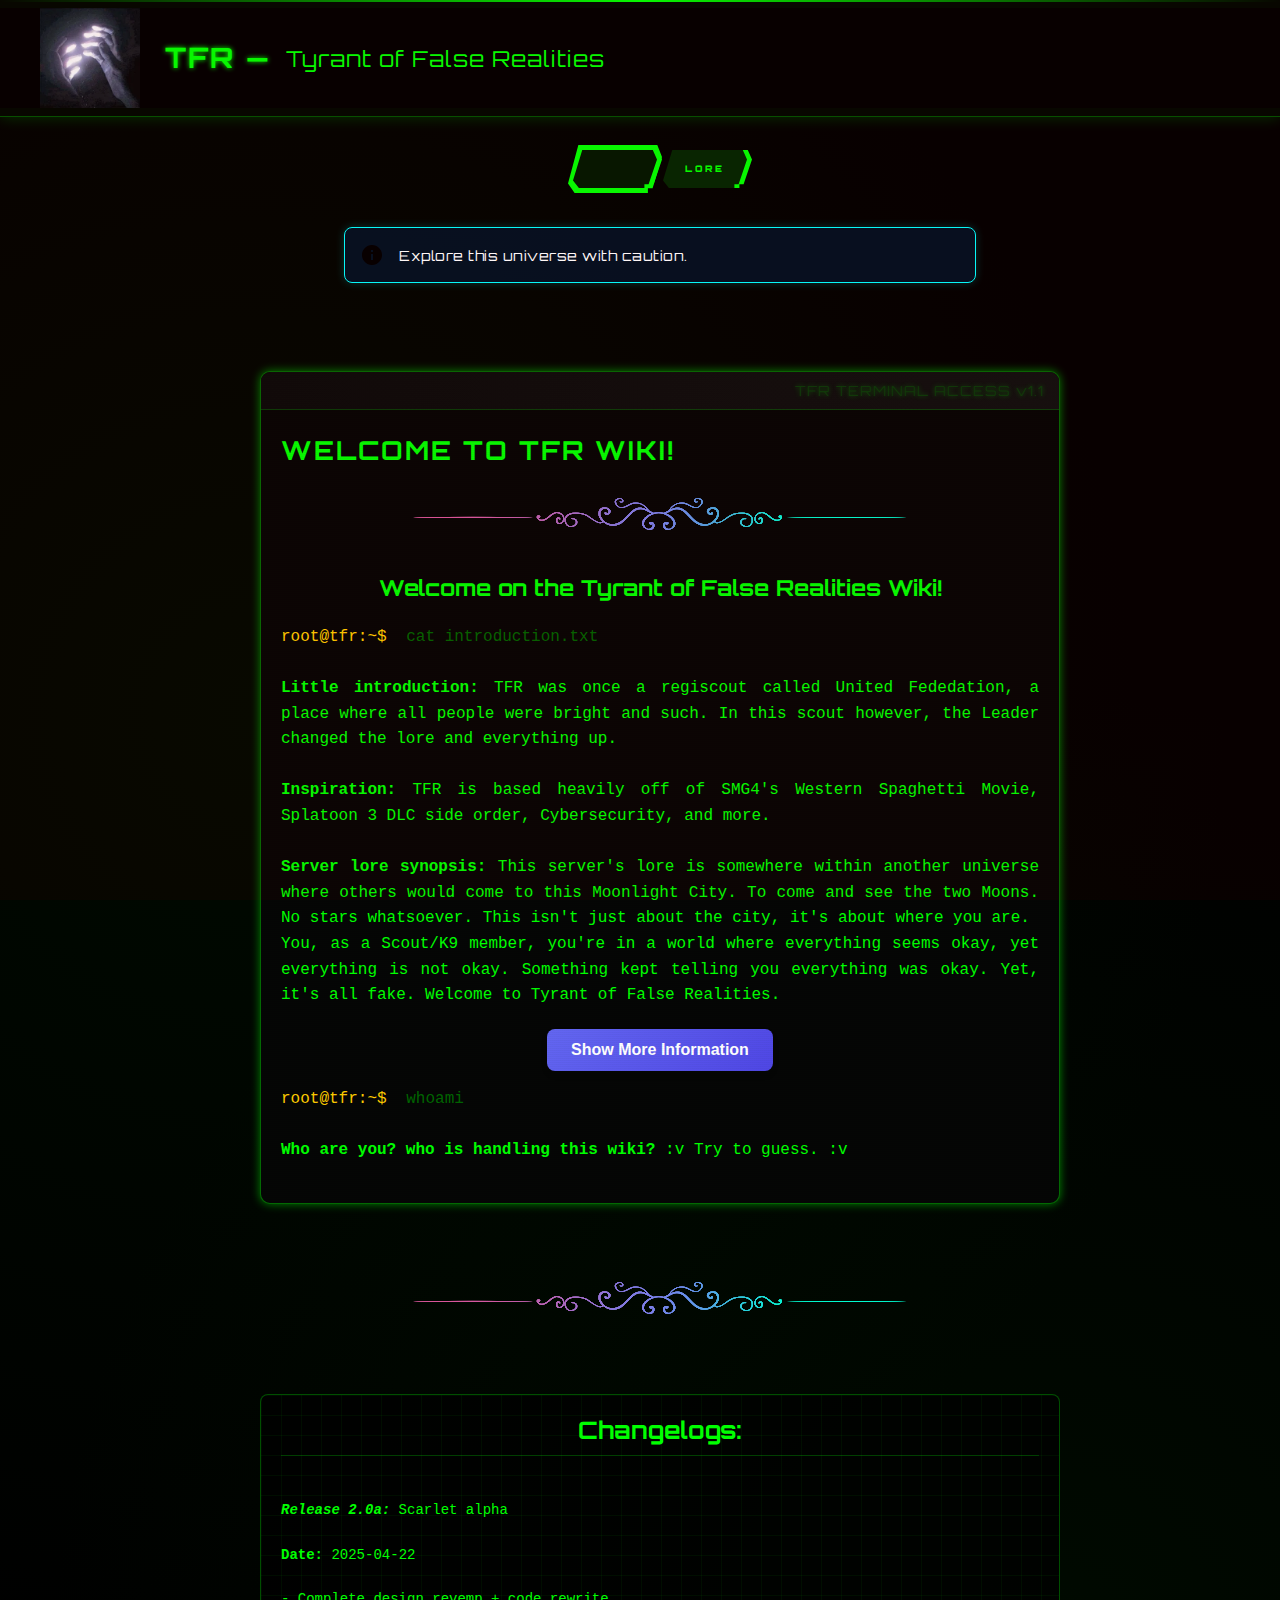
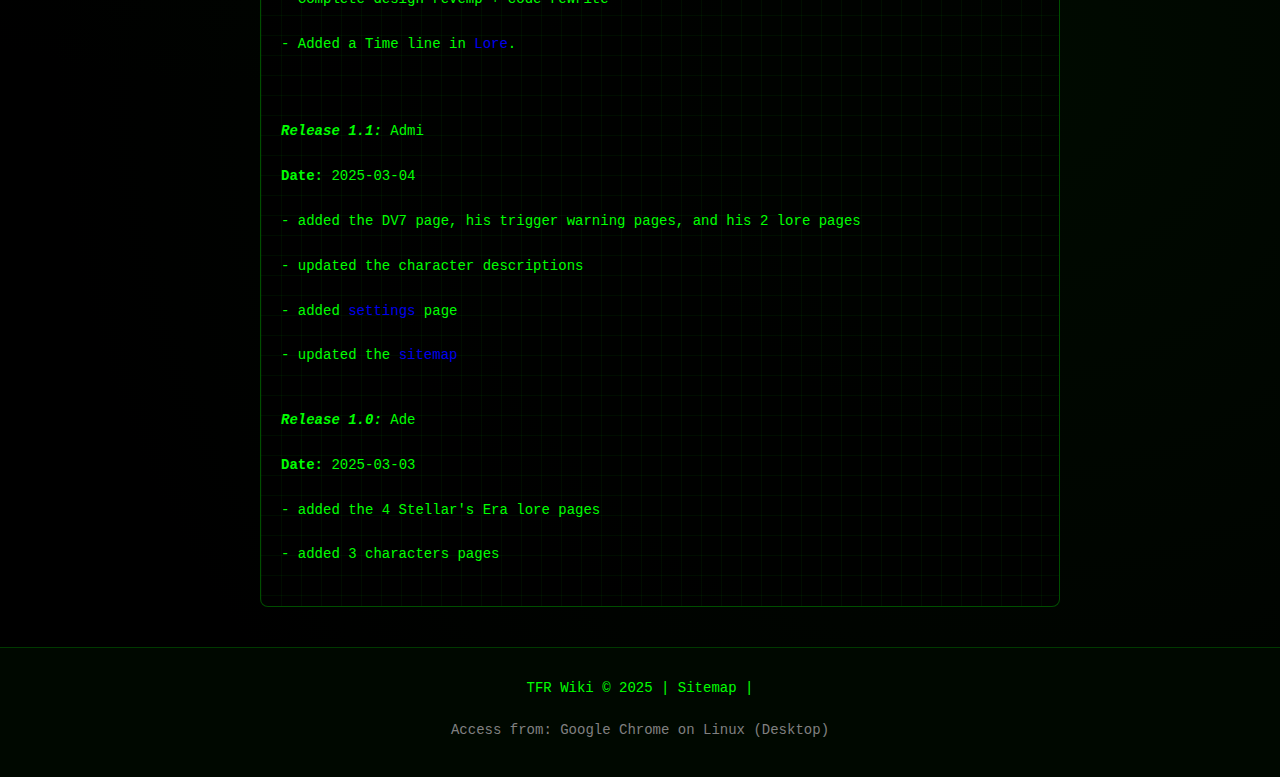
<file: index.html>
<!DOCTYPE html>
<html lang="en">

<head>
    <!--*mendatory stuff  -->
    <meta charset="utf-8">
    <meta name="viewport" content="width=device-width, initial-scale=1.0">

    <!--* Title and all metadata (for discord embed)  -->
    <title>Tyrant of False Realities</title>
    <meta content="Tyrant of False Realities" property="og:title">
    <meta content="Yet, it's all fake. Welcome to Tyrant of False Realities." property="og:description">
    <meta content="https://falserealities.fr/" property="og:url">
    <meta content="https://cdn.discordapp.com/icons/1061858661900767262/ad4277c83bfdc8445300e672d670732a.webp?size=1024"
        property="og:image">
    <meta content="#202020" data-react-helmet="true" name="theme-color">

    <!--* Other metadata -->
    <!-- <meta name="google-site-verification" content="oZAoJw13H06uVBJp94X3WXogOaMv6roIJH9rkN6woZc"> -->

    <!--* CSS links  -->
    <link rel="stylesheet" href="/assets/css/main/glitch.css">
    <link rel="stylesheet" href="/assets/css/wiki/wiki-style.css">
    <link rel="stylesheet" href="/assets/css/main/index.css">
    <link rel="stylesheet" href="/assets/css/main/text.css">

    <link rel="stylesheet" href="https://fonts.googleapis.com/css2?family=Orbitron:wght@400;500;700&display=swap">

    <!--* Favicon  -->
    <link rel="icon" type="image/png" href="/assets/img/icon/favicon/icon0.ico">

    <!--* JS script  -->
    <script src="/assets/js/script/reconizeAgent.js"></script>

</head>

<body>
    <!--* HEADER -->
    <header>
        <wiki-header>
            <div class="site-title">
                <img src="/assets/img/icon/5b7e1c27d6daab4a4d2fed169e3f6c27.webp" class="icon" alt="Home icon">
                <h1 class="title-glitch">TFR —</h1>
                <span id="rainbowText">Tyrant of False Realities</span>
            </div>
        </wiki-header>
    </header>

    <div class="page-grid">
        <!--* nav bar (but it is hided i need to fix it) -->
        <nav>
            <button class="menu-toggle" aria-label="Menu">☰</button>
        </nav>

        <main>
            <div class="page-nav thebar-container">
                <div class="radio-wrapper">
                    <input type="radio" name="nav" class="input" id="home" checked onclick="window.location.href='/'">
                    <label for="home" class="btn">
                        <span class="btn__glitchy"></span>Home
                    </label>
                </div>
                <!-- <div class="radio-wrapper">
                    <input type="radio" name="nav" class="input" id="characters" onclick="window.location.href='/wiki/characters/'">
                    <label for="characters" class="btn">
                        <span class="btn__glitchy"></span>Chara.
                    </label>
                </div> -->
                <div class="radio-wrapper">
                    <input type="radio" name="nav" class="input" id="lore" onclick="window.location.href='/wiki/lore/'">
                    <label for="lore" class="btn">
                        <span class="btn__glitchy"></span>Lore
                    </label>
                </div>
                <!-- <div class="radio-wrapper">
                    <input type="radio" name="nav" class="input" id="settings" onclick="window.location.href='/settings.html'">
                    <label for="settings" class="btn">
                        <span class="btn__glitchy"></span>Settings
                    </label>
                </div> -->
            </div>

            <!--* Alert info -->
            <div class="container">
                <div class="info-banner">
                    <svg class="info__icon" viewBox="0 0 24 24" width="24" height="24">
                        <path
                            d="M12 2C6.48 2 2 6.48 2 12s4.48 10 10 10 10-4.48 10-10S17.52 2 12 2zm1 15h-2v-6h2v6zm0-8h-2V7h2v2z">
                        </path>
                    </svg>
                    <span class="info__title">Explore this universe with caution.</span>
                </div>
            </div>

            <div class="container">
                <div class="main-terminal">
                    <div class="terminal-header">
                        <div class="terminal-buttons">
                            <div class="terminal-button terminal-button-red"></div>
                            <div class="terminal-button terminal-button-yellow"></div>
                            <div class="terminal-button terminal-button-green"></div>
                        </div>
                        <div class="terminal-title">TFR TERMINAL ACCESS v1.1</div>
                    </div>
                    <div class="terminal-body">
                        <h1>Welcome to TFR Wiki!</h1>
                        <div class="img-divider"></div>

                        <h2>Welcome on the Tyrant of False Realities Wiki!</h2>
                        <p class="justify">
                            <span class="terminal-prompt">root@tfr:~$</span> <span class="darkgreen">cat
                                introduction.txt</span>
                            <br><br>
                            <b>Little introduction:</b>
                            TFR was once a regiscout called United Fededation, a place where all people were bright and
                            such.
                            In this scout however, the Leader changed the lore and everything up.
                            <br><br>
                            <b>Inspiration:</b>
                            TFR is based heavily off of SMG4's Western Spaghetti Movie, Splatoon 3 DLC side order,
                            Cybersecurity, and more.
                            <br><br>
                            <b>Server lore synopsis:</b>
                            This server's lore is somewhere within another universe where others would come to this
                            Moonlight City.
                            To come and see the two Moons. No stars whatsoever. This isn't just about the city, it's
                            about where you are.
                            <br>
                            You, as a Scout/K9 member, you're in a world where everything seems okay, yet everything is
                            not okay.
                            Something kept telling you everything was okay. <span class="warning">Yet, it's all
                                fake.</span> Welcome to Tyrant of False Realities.
                        </p>

                        <!-- Tooltip pour information supplémentaire -->
                        <div class="center-container">
                            <div class="tooltip-container">
                                <button class="help-button">Show More Information</button>
                                <div class="tooltip">
                                    <i>ℹ️</i> <strong>Restricted access</strong> - Clearance required
                                </div>
                            </div>
                        </div>

                        <p class="justify">
                            <span class="terminal-prompt">root@tfr:~$</span> <span class="darkgreen">whoami</span>
                            <br><br>
                            <b>Who are you? who is handling this wiki?</b>
                            <code>:v</code> Try to guess. <code>:v</code>
                        </p>
                    </div>
                </div>
            </div>

            <div class="container">
                <div class="img-divider"></div>
            </div>

            <!--* Changelogs -->
            <div class="container">
                <div class="changelogs">
                    <h2>Changelogs:</h2>

                    <p class="logs left">
                        <span class="bold-text italic-text bright_teal">Release 2.0a:</span> Scarlet alpha
                        <br><span class="bold-text">Date:</span> 2025-04-22
                        <br>- Complete design revemp + code rewrite
                        <br>- Added a Time line in <a href="/wiki/lore/">Lore</a>.

                    </p>

                    <p class="logs left">
                        <span class="bold-text italic-text bright_teal">Release 1.1:</span> Admi
                        <br><span class="bold-text">Date:</span> 2025-03-04
                        <br>- added the DV7 page, his trigger warning pages, and his 2 lore pages
                        <br>- updated the character descriptions
                        <br>- added <a href="/settings.html">settings</a> page
                        <br>- updated the <a href="/sitemap.html">sitemap</a>
                    </p>

                    <p class="logs left">
                        <span class="bold-text italic-text bright_teal">Release 1.0:</span> Ade
                        <br><span class="bold-text">Date:</span> 2025-03-03
                        <br>- added the 4 Stellar's Era lore pages
                        <br>- added 3 characters pages
                    </p>
                </div>
            </div>
        </main>

        <!--* Footer  -->
        <footer>
            <wiki-footer>
                <div class="footer-content">
                    <p class="small-text">TFR Wiki © 2025 | <a href="/sitemap.xml">Sitemap</a> |
                        <!--TODO: <a href="/settings.html">Settings</a> -->
                    </p>
                    <p class="small-text gray">Access from: </p>
                </div>
            </wiki-footer>
        </footer>
    </div>
</body>

</html>
</file>
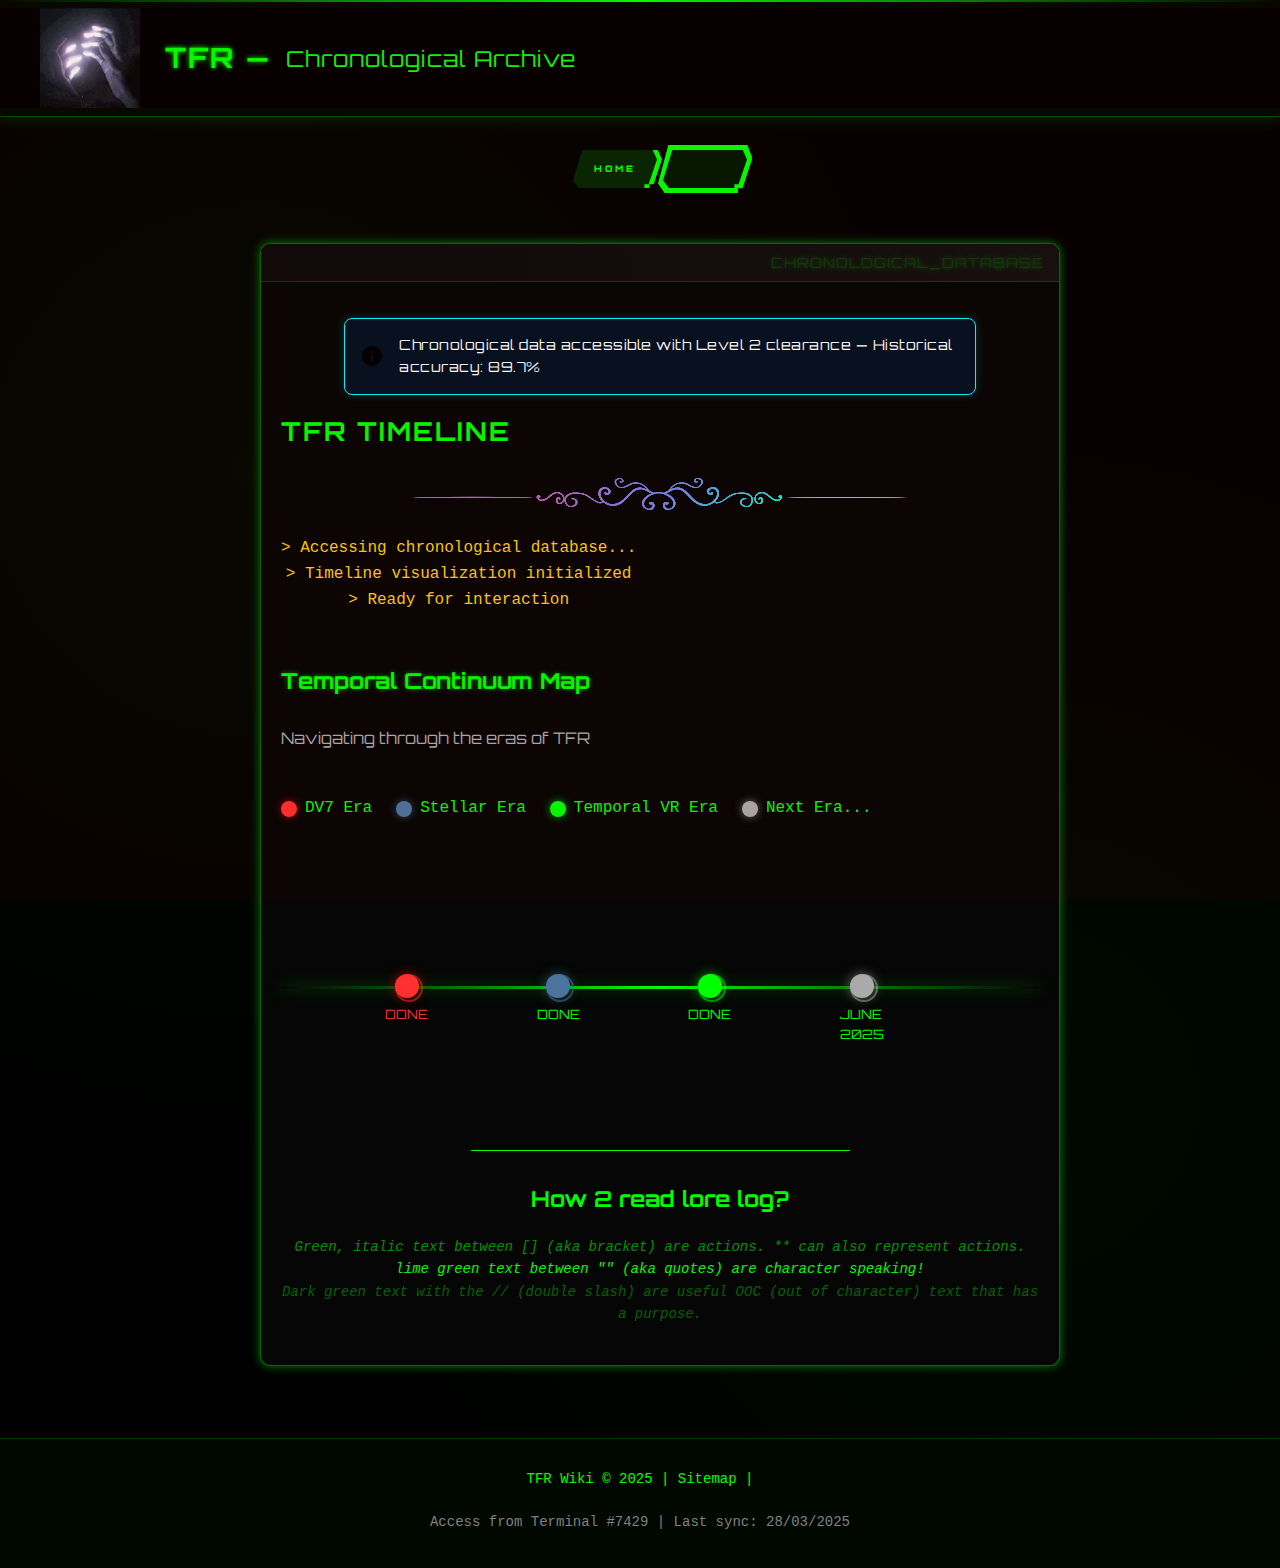
<file: wiki/lore/index.html>
<!DOCTYPE html>
<html lang="en">

<head>
    <!--*mendatory stuff  -->
    <meta charset="utf-8">
    <meta name="viewport" content="width=device-width, initial-scale=1.0">

    <!--* Title and all metadata (for discord embed)  -->
    <title>TFR - Lore</title>
    <meta content="Tyrant of False Realities - Lore" property="og:title">
    <meta content="New here? Read our past. Our pain. WARNING: CLEARANCE LEVEL 2 NECESSARY!" property="og:description">
    <meta content="https://falserealities.fr/" property="og:url">
    <meta content="https://cdn.discordapp.com/icons/1061858661900767262/ad4277c83bfdc8445300e672d670732a.webp?size=1024"
        property="og:image">
    <meta content="#202020" data-react-helmet="true" name="theme-color">

    <!--* CSS Links -->
    <link rel="stylesheet" href="/assets/css/main/glitch.css">
    <link rel="stylesheet" href="/assets/css/wiki/wiki-style.css">
    <link rel="stylesheet" href="/assets/css/main/index.css">
    <link rel="stylesheet" href="/assets/css/main/text.css">
    <link rel="stylesheet" href="/assets/css/lore/index.css">
    <link rel="stylesheet" href="https://fonts.googleapis.com/css2?family=Orbitron:wght@400;500;700&display=swap">

    <!--* Favicon  -->
    <link rel="icon" type="image/png" href="/assets/img/icon/favicon/icon0.ico">


    <style>

    </style>
</head>

<body>
    <header>
        <wiki-header>
            <div class="site-title">
                <img src="/assets/img/icon/5b7e1c27d6daab4a4d2fed169e3f6c27.webp" class="icon" alt="Home icon">
                <h1 class="title-glitch">TFR —</h1>
                <span id="rainbowText">Chronological Archive</span>
            </div>
        </wiki-header>
    </header>

    <div class="page-grid">
        <nav>
            <button class="menu-toggle" aria-label="Menu">☰</button>
            <wiki-nav>
                <div data-component="wiki-loreNav"></div>
            </wiki-nav>
        </nav>

        <main>
            <!-- Navigation -->
            <div class="section-container">
                <div class="page-nav thebar-container">
                    <div class="radio-wrapper">
                        <input type="radio" name="nav" class="input" id="home" onclick="window.location.href='/'">
                        <label for="home" class="btn">
                            <span class="btn__glitchy"></span>Home
                        </label>
                    </div>
                    <!-- <div class="radio-wrapper">
                        <input type="radio" name="nav" class="input" id="characters"
                            onclick="window.location.href='/wiki/characters/'">
                        <label for="characters" class="btn">
                            <span class="btn__glitchy"></span>Chara.
                        </label>
                    </div> -->
                    <div class="radio-wrapper">
                        <input type="radio" name="nav" class="input" id="lore" checked
                            onclick="window.location.href='/wiki/lore/'">
                        <label for="lore" class="btn">
                            <span class="btn__glitchy"></span>Lore
                        </label>
                    </div>
                    <!-- <div class="radio-wrapper">
                        <input type="radio" name="nav" class="input" id="settings"
                            onclick="window.location.href='/settings.html'">
                        <label for="settings" class="btn">
                            <span class="btn__glitchy"></span>Settings
                        </label>
                    </div> -->
                </div>
            </div>

            <div class="container">
                <div class="main-terminal">
                    <div class="terminal-header">
                        <div class="terminal-buttons">
                            <div class="terminal-button terminal-button-red"></div>
                            <div class="terminal-button terminal-button-yellow"></div>
                            <div class="terminal-button terminal-button-green"></div>
                        </div>
                        <div class="terminal-title">CHRONOLOGICAL_DATABASE</div>
                    </div>

                    <div class="terminal-body">
                        <!-- Introduction -->
                        <div class="info-banner">
                            <svg class="info__icon" viewBox="0 0 24 24" width="24" height="24">
                                <path
                                    d="M12 2C6.48 2 2 6.48 2 12s4.48 10 10 10 10-4.48 10-10S17.52 2 12 2zm1 15h-2v-6h2v6zm0-8h-2V7h2v2z">
                                </path>
                            </svg>
                            <span class="info__title">Chronological data accessible with Level 2 clearance — Historical
                                accuracy: 89.7%</span>
                        </div>

                        <h1 class="glitch" data-text="TFR Timeline">TFR Timeline</h1>
                        <div class="img-divider"></div>

                        <p class="terminal-prompt centered">
                            > Accessing chronological database...
                            <br>> Timeline visualization initialized
                            <br>> <span class="blink-text">Ready for interaction</span>
                        </p>

                        <!-- Timeline Header -->
                        <div class="timeline-header">
                            <div>
                                <h2 class="timeline-title">Temporal Continuum Map</h2>
                                <p class="timeline-subtitle">Navigating through the eras of TFR</p>
                            </div>

                        </div>
                        <div class="timeline-legend">
                            
                            <div class="legend-item">
                                <div class="legend-color red"></div>
                                <span>DV7 Era</span>
                            </div>
                            <div class="legend-item">
                                <div class="legend-color blue"></div>
                                <span>Stellar Era</span>
                            </div>
                            <div class="legend-item">
                                <div class="legend-color green"></div>
                                <span>Temporal VR Era</span>
                            </div>
                            <div class="legend-item">
                                <div class="legend-color gray"></div>
                                <span>Next Era...</span>
                            </div>
                        </div>
                        <!-- Timeline -->
                        <div class="timeline-container">
                            <div class="timeline">
                                <div class="timeline-line"></div>

                                <!-- DV7 Era -->
                                <div class="era-marker dv7" style="left: 15%" onclick="showEraContent('dv7')">
                                    <div class="era-tooltip">
                                        <strong class="red">DV7 Era</strong>
                                        <p>Lorem Ipsum</p>
                                    </div>
                                    <div class="era-date">DONE</div>
                                </div>

                                <!-- Stellar Era -->
                                <div class="era-marker stellar" style="left: 35%" onclick="showEraContent('stellar')">
                                    <div class="era-tooltip">
                                        <strong class="bright_teal">Stellar Era</strong>
                                        <p>The rise and the death of a star.</p>
                                    </div>
                                    <div class="era-date">DONE</div>
                                </div>

                                <!-- Temporal VR Era -->
                                <div class="era-marker" style="left: 55%" onclick="showEraContent('temporal')">
                                    <div class="era-tooltip">
                                        <strong>Temporal VR Era</strong>
                                        <p>Blocked again in this VR world.</p>
                                    </div>
                                    <div class="era-date">DONE</div>
                                </div>

                                <!-- Present/Next era -->
                                <div class="era-marker present" style="left: 75%" onclick="showEraContent('present')">
                                    <div class="era-tooltip">
                                        <strong>Next Era...</strong>
                                        <p>????????</p>
                                    </div>
                                    <div class="era-date">JUNE 2025</div>
                                </div>
                            </div>


                            <!--! Era Content Sections -->

                            <!--* DV7 -->
                            <div id="dv7-content" class="era-content dv7">
                                <h2 class="red">DV7's Era (DEC. 2024 - JAN. 2025)</h2>
                                <p class="red italic-text">Dark times of fear, control, and isolation.</p>

                                <div class="event-cards">
                                    <div class="event-card">
                                        <div class="event-header">
                                            <span class="event-date">DATE</span>
                                        </div>
                                        <h3 class="event-title">event 1</h3>
                                        <p class="event-description">LOREM IPSUM</p>
                                        <div class="event-actions">
                                            <button class="event-button" onclick="location.href='/wiki/lore/'">Read
                                                Archives
                                                (wip)</button>
                                        </div>
                                    </div>

                                    <div class="event-card">
                                        <div class="event-header">
                                            <span class="event-date">DATE</span>
                                        </div>
                                        <h3 class="event-title">event 2</h3>
                                        <p class="event-description">LOREM IPSUM.</p>
                                        <div class="event-actions">
                                            <button class="event-button" onclick="location.href='/wiki/lore/'">Read
                                                Archives</button>
                                        </div>
                                    </div>
                                </div>
                            </div>

                            <!--* Stellar -->
                            <div id="stellar-content" class="era-content">
                                <h2 class="bright_teal">Stellar Era (JAN. 2025 - FEB. 2025)</h2>
                                <p class="italic-text">Following the rise and the death of a star.</p>

                                <div class="event-cards">
                                    <div class="event-card">
                                        <div class="event-header">
                                            <span class="event-date">DATE</span>
                                        </div>
                                        <h3 class="event-title">event 1</h3>
                                        <p class="event-description">LOREM IPSUM</p>
                                        <div class="event-actions">
                                            <button class="event-button" onclick="location.href='/wiki/lore/'">Read
                                                Archives
                                                (wip)</button>
                                        </div>
                                    </div>

                                    <div class="event-card">
                                        <div class="event-header">
                                            <span class="event-date">DATE</span>
                                        </div>
                                        <h3 class="event-title">event 2</h3>
                                        <p class="event-description">LOREM IPSUM.</p>
                                        <div class="event-actions">
                                            <button class="event-button" onclick="location.href='/wiki/lore/'">Read
                                                Archives</button>
                                        </div>
                                    </div>
                                </div>

                                <!--TODO: DO ALL LORE LOGS HERE.
                             <div class="event-cards">
                                    <div class="event-card">
                                        <div class="event-header">
                                            <span class="event-date">JAN 2025</span>
                                        </div>
                                        <h3 class="event-title">Stellar's Era • Trailer</h3>
                                        <p class="event-description">The beginning of a new age under different leadership.</p>
                                        <div class="event-actions">
                                            <button class="event-button" onclick="location.href='/wiki/lore/stellar_era/trailer.html'">Read Archives</button>
                                        </div>
                                    </div>
                                    
                                    <div class="event-card">
                                        <div class="event-header">
                                            <span class="event-date">MAR 2025</span>
                                        </div>
                                        <h3 class="event-title">Flight of the Crows</h3>
                                        <p class="event-description">The story of the mysterious crows and their significance.</p>
                                        <div class="event-actions">
                                            <button class="event-button" onclick="location.href='/wiki/lore/stellar_era/flight_of_the_crows/'">Read Archives</button>
                                        </div>
                                    </div>
                                    
                                    <div class="event-card">
                                        <div class="event-header">
                                            <span class="event-date">JUN 2025</span>
                                        </div>
                                        <h3 class="event-title">The Rise of a Star</h3>
                                        <p class="event-description">Documentation of the rise of new leadership in the aftermath.</p>
                                        <div class="event-actions">
                                            <button class="event-button" onclick="location.href='/wiki/lore/stellar_era/the_rise_of_a_star/'">Read Archives</button>
                                        </div>
                                    </div>
                                    
                                    <div class="event-card">
                                        <div class="event-header">
                                            <span class="event-date">SEP 2025</span>
                                        </div>
                                        <h3 class="event-title">Tongues and Teeth</h3>
                                        <p class="event-description">PLEASE KISS ALREADY YOU GAYS!</p>
                                        <div class="event-actions">
                                            <button class="event-button" onclick="location.href='/wiki/lore/stellar_era/tongues_and_teeth/'">Read Archives</button>
                                        </div>
                                    </div>
                                </div> -->
                            </div>

                            <!--* Temporal  -->
                            <div id="temporal-content" class="era-content">
                                <h2>Temporal VR ERA (MARCH-APRIL 2025)</h2>
                                <p class="italic-text">NOTE FOR JONAH: NEVER PRESS BIG RED BUTTON WHEN YOU TRESPASS
                                    PRIVATE
                                    PROPERTY</p>

                                <div class="event-cards">
                                    <div class="event-card">
                                        <div class="event-header">
                                            <span class="event-date">DATE</span>
                                        </div>
                                        <h3 class="event-title">event 1</h3>
                                        <p class="event-description">LOREM IPSUM</p>
                                        <div class="event-actions">
                                            <button class="event-button" onclick="location.href='/wiki/lore/'">Read
                                                Archives
                                                (wip)</button>
                                        </div>
                                    </div>

                                    <div class="event-card">
                                        <div class="event-header">
                                            <span class="event-date">DATE</span>
                                        </div>
                                        <h3 class="event-title">event 2</h3>
                                        <p class="event-description">LOREM IPSUM.</p>
                                        <div class="event-actions">
                                            <button class="event-button" onclick="location.href='/wiki/lore/'">Read
                                                Archives</button>
                                        </div>
                                    </div>
                                </div>
                            </div>

                            <!--* Present -->
                            <div id="present-content" class="era-content">
                                <h2>Next Era... (JUN. 2025)</h2>
                                <p class="italic-text">The future era.</p>

                                <div class="event-cards">
                                    <div class="event-card">
                                        <div class="event-header">
                                            <span class="event-date">DATE</span>
                                        </div>
                                        <h3 class="event-title">event 1</h3>
                                        <p class="event-description">LOREM IPSUM</p>
                                        <div class="event-actions">
                                            <button class="event-button" onclick="location.href='/wiki/lore/'">Read
                                                Archives
                                                (wip)</button>
                                        </div>
                                    </div>

                                    <div class="event-card">
                                        <div class="event-header">
                                            <span class="event-date">DATE</span>
                                        </div>
                                        <h3 class="event-title">event 2</h3>
                                        <p class="event-description">LOREM IPSUM.</p>
                                        <div class="event-actions">
                                            <button class="event-button" onclick="location.href='/wiki/lore/'">Read
                                                Archives</button>
                                        </div>
                                    </div>
                                </div>
                            </div>
                        </div>

                        <div class="art-divider"></div>

                        <div class="settings-section">
                            <h2 class="centered">How 2 read lore log?</h2>
                            <p class="small-text italic-text center">
                                <span class="green italic-text lore left">Green, italic text between [] (aka bracket)
                                    are
                                    actions. ** can also represent actions.</span><br>
                                <span class="italic-text">lime green text between "" (aka quotes) are character
                                    speaking!</span> <br>
                                <span class="italic-text darkgreen">Dark green text with the // (double slash) are
                                    useful
                                    OOC (out of character) text that has a purpose.</span>
                            </p>
                        </div>
                    </div>
                </div>
            </div>
        </main>

        <footer>
            <wiki-footer>
                <div class="footer-content">
                    <p class="small-text">TFR Wiki © 2025 | <a href="../sitemap.xml">Sitemap</a> |
                        <!--TODO: <a href="/settings.html">Settings</a> -->
                    </p>
                    <p class="small-text gray">Access from Terminal #7429 | Last sync: 28/03/2025</p>
                </div>
            </wiki-footer>
        </footer>
    </div>

    <script>
        document.addEventListener('DOMContentLoaded', function () {
            // Set rainbow text
            if (document.getElementById('rainbowText')) {
                document.getElementById('rainbowText').innerHTML = 'Chronological Archive';
            }

            // Add blinking text effect
            const style = document.createElement('style');
            style.innerHTML = `
                .blink-text {
                    animation: blinker 1s step-end infinite;
                }
                @keyframes blinker {
                    50% { opacity: 0; }
                }
            `;
            document.head.appendChild(style);

            // Show a special era content by default
            // showEraContent('');
        });

        function showEraContent(era) {
            // Hide all era content
            const contents = document.querySelectorAll('.era-content');
            contents.forEach(content => {
                content.classList.remove('active');
            });

            // Show selected era content
            document.getElementById(era + '-content').classList.add('active');

            // Scroll to content
            document.getElementById(era + '-content').scrollIntoView({
                behavior: 'smooth',
                block: 'start'
            });
        }
    </script>
</body>

</html>
</file>
<file: assets/css/main/glitch.css>
/* Enhanced corruption effects for AVU-css */
/* An addon for AVU-CSS */

/* Base corruption layer */
:root {
  --glitch-color1: #ff0000;
  --glitch-color2: #0000ff;
  --glitch-color3: #00ff00;
  --corrupt-bg: rgba(255, 0, 0, 0.03);
}

body {
  position: relative;
  overflow-x: hidden;
}

body::before {
  content: "";
  position: fixed;
  top: 0;
  left: 0;
  width: 100%;
  height: 100%;
  background: var(--corrupt-bg);
  pointer-events: none;
  z-index: 9990;
  animation: fluctuate-bg 8s infinite;
}

@keyframes fluctuate-bg {
  0%, 100% { background-color: rgba(255, 0, 0, 0.03); }
  25% { background-color: rgba(0, 255, 0, 0.02); }
  50% { background-color: rgba(255, 0, 0, 0.05); }
  75% { background-color: rgba(0, 0, 255, 0.04); }
}

/* Enhanced glitch text effect */
.glitch-text {
  position: relative;
  display: inline-block;
  animation: severe-glitch 3s infinite;
  transform-origin: center;
}

.glitch-text::before,
.glitch-text::after {
  content: attr(data-text);
  position: absolute;
  top: 0;
  left: 0;
  width: 100%;
  height: 100%;
  clip: rect(0, 0, 0, 0);
}

.glitch-text::before {
  left: -2px;
  text-shadow: 2px 0 var(--glitch-color1);
  animation: glitch-anim-1 2s infinite linear alternate-reverse;
}

.glitch-text::after {
  left: 2px;
  text-shadow: -2px 0 var(--glitch-color2);
  animation: glitch-anim-2 3s infinite linear alternate-reverse;
}

@keyframes severe-glitch {
  0%, 100% { transform: translate(0); }
  7% { transform: translate(-2px, 3px); }
  10% { transform: translate(-4px, -2px) skewX(3deg); }
  20% { transform: translate(0); }
  23% { transform: translate(3px, 1px) skewX(-2deg); }
  27% { transform: translate(0); }
  38% { transform: translate(1px, -4px); }
  40% { transform: translate(-3px, 2px); }
  50% { transform: translate(0); }
  62% { transform: translate(2px, -1px) skewX(1deg); }
  75% { transform: translate(0); }
  87% { transform: translate(-2px, 3px); }
  90% { transform: translate(3px, -6px); }
  95% { transform: translate(-3px, 1px); }
}

@keyframes glitch-anim-1 {
  0% { clip: rect(2px, 9999px, 12px, 0); }
  20% { clip: rect(52px, 9999px, 73px, 0); }
  40% { clip: rect(16px, 9999px, 100px, 0); }
  60% { clip: rect(87px, 9999px, 32px, 0); }
  80% { clip: rect(5px, 9999px, 53px, 0); }
  100% { clip: rect(25px, 9999px, 15px, 0); }
}

@keyframes glitch-anim-2 {
  0% { clip: rect(62px, 9999px, 78px, 0); }
  20% { clip: rect(3px, 9999px, 23px, 0); }
  40% { clip: rect(42px, 9999px, 14px, 0); }
  60% { clip: rect(92px, 9999px, 62px, 0); }
  80% { clip: rect(28px, 9999px, 36px, 0); }
  100% { clip: rect(99px, 9999px, 85px, 0); }
}

/* Multiple scan lines */
.screen-error {
  position: fixed;
  top: 0;
  left: 0;
  width: 100%;
  height: 100%;
  background: repeating-linear-gradient(
    transparent 0px,
    rgba(0, 0, 0, 0.05) 1px,
    transparent 2px,
    transparent 4px
  );
  pointer-events: none;
  z-index: 9999;
  animation: flicker 0.15s infinite alternate;
}

.screen-error::before {
  content: "";
  position: absolute;
  top: 0;
  left: 0;
  width: 100%;
  height: 3px;
  background: rgba(255, 0, 0, 0.6);
  animation: scan 3s linear infinite;
  z-index: 10000;
}

.screen-error::after {
  content: "";
  position: absolute;
  top: 30%;
  left: 0;
  width: 100%;
  height: 1px;
  background: rgba(0, 255, 255, 0.4);
  animation: scan 4.5s linear infinite 1.5s;
  z-index: 10000;
}

@keyframes scan {
  0% { top: -10px; }
  100% { top: 100%; }
}

@keyframes flicker {
  0%, 100% { opacity: 1; }
  50% { opacity: 0.97; }
}

/* Screen tear effect */
.screen-tear {
  position: fixed;
  top: 0;
  left: 0;
  width: 100%;
  height: 100%;
  pointer-events: none;
  z-index: 9998;
}

.screen-tear::before {
  content: "";
  position: absolute;
  top: 30%;
  left: 0;
  width: 100%;
  height: 5px;
  background-color: black;
  animation: tear 10s infinite;
}

@keyframes tear {
  0%, 100% { top: -100px; }
  10% { top: 20%; }
  10.1% { top: 20.1%; }
  10.2% { top: -100px; }
  50% { top: -100px; }
  60% { top: 50%; }
  60.1% { top: 50.1%; }
  60.2% { top: -100px; }
  85% { top: 75%; }
  85.1% { top: 75.1%; }
  85.2% { top: -100px; }
}

/* Corrupted section enhancements */
.corrupted-section {
  position: relative;
  overflow: hidden;
  border: 1px solid var(--glitch-color1);
  margin-bottom: 20px;
  animation: border-glitch 5s infinite;
}

.corrupted-section::before {
  content: "[CORRUPTED DATA]";
  position: absolute;
  top: 10px;
  right: 10px;
  color: var(--glitch-color1);
  font-weight: bold;
  animation: blink 0.7s infinite;
  z-index: 100;
}

.corrupted-section::after {
  content: "[SYSTEM FAILURE]";
  position: absolute;
  bottom: 10px;
  left: 10px;
  color: var(--glitch-color2);
  font-weight: bold;
  animation: blink 1.1s infinite 0.3s;
  z-index: 100;
}

@keyframes border-glitch {
  0%, 100% { border-color: var(--glitch-color1); }
  25% { border-color: var(--glitch-color2); }
  50% { border-color: var(--glitch-color3); }
  75% { border-color: #ff00ff; }
}

@keyframes blink {
  0%, 100% { opacity: 1; }
  50% { opacity: 0; }
}

/* Corrupted images */
img {
  position: relative;
  
}

img:hover {
}

@keyframes img-corrupt {
  0%, 100% { filter: hue-rotate(180deg) saturate(200%) contrast(150%); }
  25% { filter: hue-rotate(90deg) saturate(300%) contrast(120%) brightness(1.2); }
  50% { filter: hue-rotate(270deg) saturate(100%) contrast(200%) brightness(0.8); }
  75% { filter: invert(80%) hue-rotate(30deg) contrast(150%); }
}

/* Random text corruption */
p, h1, h2, h3, h4, button {
  position: relative;
}

p::after, h1::after, h2::after, h3::after, h4::after, button::after {
  content: "";
  position: absolute;
  top: 0;
  left: 0;
  width: 100%;
  height: 100%;
  background: transparent;
  z-index: -1;
  animation: text-corrupt 10s infinite;
}

@keyframes text-corrupt {
  0%, 95%, 100% { background: transparent; }
  96% { background: rgba(255, 0, 0, 0.2); }
  97% { background: rgba(0, 255, 255, 0.2); }
  98% { background: rgba(255, 255, 0, 0.2); }
}

/* Digital noise effect */
.digital-noise {
  position: fixed;
  top: 0;
  left: 0;
  width: 100%;
  height: 100%;
  background-image: url("data:image/svg+xml,%3Csvg viewBox='0 0 200 200' xmlns='http://www.w3.org/2000/svg'%3E%3Cfilter id='noiseFilter'%3E%3CfeTurbulence type='fractalNoise' baseFrequency='0.65' numOctaves='3' stitchTiles='stitch'/%3E%3C/filter%3E%3Crect width='100%25' height='100%25' filter='url(%23noiseFilter)'/%3E%3C/svg%3E");
  opacity: 0.02;
  pointer-events: none;
  z-index: 9997;
  animation: noise-intensity 8s infinite;
}

@keyframes noise-intensity {
  0%, 100% { opacity: 0.02; }
  50% { opacity: 0.04; }
}

/* Random offset elements */
.random-offset {
  position: relative;
  animation: random-move 3s infinite;
}

@keyframes random-move {
  0%, 100% { transform: translate(0, 0); }
  10% { transform: translate(2px, -2px); }
  20% { transform: translate(-1px, 1px); }
  30% { transform: translate(3px, 0px); }
  40% { transform: translate(0px, 2px); }
  50% { transform: translate(-3px, -1px); }
  60% { transform: translate(0px, 3px); }
  70% { transform: translate(-2px, 0px); }
  80% { transform: translate(1px, -3px); }
  90% { transform: translate(-1px, -1px); }
}

/* Error messages that randomly appear */
body::after {
  content: "ERR0R_D3T3CT3D";
  position: fixed;
  top: -100px;
  left: 50%;
  transform: translateX(-50%);
  background-color: #ff0000;
  color: #ffffff;
  font-family: monospace;
  padding: 5px 15px;
  font-size: 14px;
  border-radius: 0 0 5px 5px;
  animation: error-message 15s infinite;
  z-index: 10001;
}

@keyframes error-message {
  0%, 95%, 100% { top: -100px; }
  96%, 99% { top: 0; }
}

/* Terminal glitch */
.terminal {
  position: relative;
  overflow: hidden;
}

.terminal::before {
  content: "";
  position: absolute;
  top: 0;
  left: 0;
  width: 100%;
  height: 100%;
  background: linear-gradient(transparent, rgba(0, 255, 0, 0.1), transparent);
  animation: terminal-scan 3s linear infinite;
  pointer-events: none;
}

@keyframes terminal-scan {
  0% { transform: translateY(-100%); }
  100% { transform: translateY(200%); }
}

/* Broken button styles */
button {
  overflow: hidden;
  position: relative;
}

button::before {
  content: "";
  position: absolute;
  top: 0;
  left: -100%;
  width: 100%;
  height: 100%;
  background: linear-gradient(
    90deg,
    transparent,
    rgba(255, 255, 255, 0.2),
    transparent
  );
  transition: 0.5s;
  animation: button-glitch 8s infinite;
}

@keyframes button-glitch {
  0%, 100% { left: -100%; }
  50%, 50.1% { left: 100%; }
}

/* Additional corruption classes */
.misaligned {
  display: inline-block;
  transform: skew(-5deg, 1deg);
}

.scrambled-text {
  font-family: monospace;
  letter-spacing: -1px;
}

.data-loss {
  position: relative;
}

.data-loss::after {
  content: "";
  position: absolute;
  top: 0;
  left: 0;
  width: 100%;
  height: 100%;
  background: repeating-linear-gradient(
    -45deg,
    rgba(0, 0, 0, 0.3),
    rgba(0, 0, 0, 0.3) 10px,
    transparent 10px,
    transparent 20px
  );
}

.vhs-effect {
  position: relative;
  display: inline-block;
  color: #fff;
  text-shadow: 
    0.06em 0 0 rgba(255, 0, 0, 0.75),
    -0.05em 0 0 rgba(0, 255, 255, 0.75);
}

.binary-corrupt::after {
  content: "PLEASE SEND HELP";
  position: absolute;
  font-size: 0.5em;
  opacity: 0.5;
  top: 0;
  right: 0;
}

/* Low end mode */

/* À ajouter dans assets/css/style.css */
.low-end-mode {
  position: sticky;
  bottom: 0;
  width: 100%;
  margin-top: auto;
  border-top: 1px solid #00ff00;
  background-color: #000000;
}


.low-end-button {
    padding: 8px 16px;
    background-color: #000000;
    color: #00ff00;
    border: 1px solid #00ff00;
    cursor: pointer;
    font-family: 'MonaspaceKrypton-Regular', monospace;
    font-size: 14px;
    transition: all 0.3s;
    width: 100%;
}

.low-end-button:hover {
    background-color: #202020;
}

.low-end-button.active {
    background-color: #00ff00;
    color: #000000;
}

/* Ajustement pour la barre de navigation en mode mobile */
@media screen and (max-width: 768px) {
    wiki-nav.active .low-end-mode {
        display: block;
    }
}
</file>
<file: assets/css/wiki/wiki-style.css>
body {
  --light-gray: #2c2c2c;

  font-family: -apple-system, BlinkMacSystemFont, 'Segoe UI', Roboto, Oxygen, Ubuntu, Cantarell, 'Open Sans', 'Helvetica Neue', sans-serif;
  margin: 0;
  display: grid;
  grid-gap: 10px;
  grid-template-columns: 300px 1fr;
  grid-template-rows: 100px 1fr;
  min-height: 100vh;
  min-width: 100vh;
}

a {
  text-decoration: none;
}

a:hover {
  text-decoration: underline;
}

button {
  padding: 0.5rem 1rem;
  background: #fff;
  border: 1px solid #88f;
  border-radius: 4px;
  color: blue;
  outline: 0;
  font-size: 12px;
}

button:active {
  background: var(--light-gray);
}

button.primary {
  color: #fff;
  background: blue;
  border-color: blue;
}

header {
  grid-column-start: 1;
  grid-column-end: 3;
  background: var(--light-gray);
}

nav {
  border-right: 1px solid #ccd;
}

main {
  padding-left: 20px;
}

wiki-header {
  position: relative;
  display: flex;
  flex-direction: column;
  justify-content: center;
  height: 100px;
  padding: 0 20px;
  background-color: black;
}

wiki-header h1,
wiki-header p {
  margin: 0.25rem 0;
  line-height: 1;
}

wiki-header h1 a {
  color: inherit;
}

wiki-header .admin {
  position: absolute;
  top: 30px;
  right: 20px;
}

wiki-header .admin button {
  margin-left: 5px;
}

wiki-header img {
  margin-right: 10px;
  width: 100px;
  vertical-align: middle;
}

wiki-nav {
  display: block;
  overflow: hidden;
}

wiki-nav a {
  display: block;
  color: #445;
  padding: 0.5rem 1rem;
  margin: 0;
}

wiki-nav a:last-child {
  border-bottom: 0;
}

wiki-nav a:hover {
  text-decoration: none;
  background: var(--light-gray);
}

wiki-nav a.active {
  background: var(--light-gray);
}

wiki-nav .empty {
  padding: 0.6rem 1rem;
  color: #667;
}

.content> :first-child {
  margin-top: 1rem;
}

.content hr {
  border: 0;
  border-top: 1px solid #ccd;
}

.content h1,
.content h2,
.content h3,
.content h4,
.content h5 {
  margin: 1.5rem 0;
}

.content h1 {
  font-size: 2em;
}

.content h2 {
  font-size: 1.7em;
}

.content h3 {
  font-size: 1.4em;
}

.content h4 {
  font-size: 1.3em;
}

.content h5 {
  font-size: 1.1em;
}

.content pre {
  background: var(--light-gray);
  padding: 1em;
  overflow: auto;
}

.content p,
.content ul,
.content ol {
  line-height: 1.5;
}

.content table {
  margin: 1em 0;
}

.content blockquote {
  border-left: 10px solid var(--light-gray);
  margin: 1em 0;
  padding: 1px 1.5em;
  color: #667;
}

wiki-page .empty {
  padding: 20vh 5vw 40vh 0;
  text-align: center;
  font-size: 23px;
  color: #667;
}

wiki-page .empty button {
  font-size: 18px;
}

wiki-page textarea.editor {
  width: calc(100% - 20px);
  height: calc(100vh - 130px);
  margin-top: 10px;
  padding: 20px;
  box-sizing: border-box;
  border: 1px solid #ccd;
  font-size: 17px;
  letter-spacing: 0.75px;
  line-height: 1.4;
  outline: 0;
}

/* Menu */

/* Style du bouton menu burger */
.menu-toggle {
  display: none;
  background: none;
  border: none;
  color: #00ff00;
  font-size: 1.5rem;
  cursor: pointer;
  padding: 1rem;
}

@media screen and (max-width: 768px) {
  .menu-toggle {
    display: block;
    position: fixed;
    top: 1rem;
    right: 1rem;
    z-index: 1000;
  }

  wiki-nav {
    position: fixed;
    top: 0;
    left: -100%;
    width: 80%;
    height: 100vh;
    background: black;
    transition: 0.3s;
    z-index: 999;
    padding-top: 4rem;
  }

  wiki-nav.active {
    left: 0;
  }

  body {
    display: flex;
    flex-direction: column;
    min-width: unset;
  }

  main {
    margin-left: 0;
    padding: 1rem;
    width: 100%;
    box-sizing: border-box;
  }

  .content {
    width: 100%;
    overflow-x: hidden;
  }
}
</file>
<file: assets/css/main/index.css>
/*! TFR CSS v1.0 | CC BY-NC-SA 4.0 Licence */

/** Root  ==========================================================================  */
:root {
    --primary-color: #00ff00;
    --secondary-color: #ff00ff;
    --background-color: #000000;
    --terminal-bg: #050505;
    --accent-color: #00ffff;
    --warning-color: #ff3030;
    --header-height: 120px;
    --border-glow: 0 0 10px rgba(0, 255, 0, 0.5);
}

/** Fonts ========================================================================== */
@import url("https://fonts.googleapis.com/css2?family=Orbitron:wght@400;500;700&display=swap");

/** Main  ========================================================================== */

/* Page Title */
.site-title {
    display: flex;
    align-items: center;
    gap: 15px;
    padding: 0 20px;
    position: relative;
}

.title-glitch {
    font-family: 'Orbitron', 'MonaspaceKrypton-Regular', monospace;
    font-size: 28px;
    font-weight: 700;
    letter-spacing: 2px;
    animation: glitch 5s infinite;
    margin: 0;
    text-shadow: 0 0 5px var(--primary-color);
}

/* Header styles */
header {
    background-color: rgba(0, 10, 0, 0.8);
    border-bottom: 1px solid rgba(0, 255, 0, 0.3);
    box-shadow: 0 0 15px rgba(0, 255, 0, 0.2);
    padding: 0.5rem 0;
    position: relative;
    overflow: hidden;
}

header::before {
    content: '';
    position: absolute;
    top: 0;
    left: 0;
    width: 100%;
    height: 2px;
    background: linear-gradient(90deg, transparent, var(--primary-color), transparent);
    animation: scan-line 4s linear infinite;
}

/* Body */
body {
    background-color: var(--background-color);
    color: var(--primary-color);
    font-family: 'MonaspaceArgon-Regular', 'Courier New', monospace;
    padding: 0;
    margin: 0;
    background-image:
        radial-gradient(circle at 20% 30%, rgba(0, 50, 0, 0.2) 0%, transparent 50%),
        radial-gradient(circle at 80% 70%, rgba(0, 50, 0, 0.2) 0%, transparent 50%);
    display: flex;
    flex-direction: column;
    min-height: 100vh;
}

/* Main layout */
.page-grid {
    display: grid;
    grid-template-columns: 250px 1fr;
    grid-gap: 0;
    flex: 1;
}

nav {
    background-color: rgba(0, 20, 0, 0.4);
    border-right: 1px solid rgba(0, 255, 0, 0.2);
    padding: 1rem 0;
}

main {
    padding: 20px;
    position: relative;
}

/* Content sections */
.section-container {
    max-width: 900px;
    margin: 0 auto;
    position: relative;
}

.info-banner {
    width: 100%;
    max-width: 600px;
    margin: 1rem auto;
    background: rgba(0, 20, 40, 0.8);
    border: 1px solid var(--accent-color);
    border-radius: 8px;
    padding: 15px;
    display: flex;
    align-items: center;
    box-shadow: 0 0 10px rgba(0, 255, 255, 0.2);
}

.info-banner svg {
    margin-right: 15px;
    flex-shrink: 0;
}

.info-banner .info__title {
    color: #ffffff;
    font-family: 'Orbitron', sans-serif;
    font-size: 14px;
    letter-spacing: 0.5px;
}

/* Terminal */
.main-terminal {
    margin: 2rem 0;
    border: 1px solid rgba(0, 255, 0, 0.4);
    border-radius: 10px;
    overflow: hidden;
    box-shadow: var(--border-glow);
    background-color: var(--terminal-bg);
    position: relative;
}

.main-terminal::after {
    content: '';
    position: absolute;
    top: 0;
    left: 0;
    width: 100%;
    height: 100%;
    background: repeating-linear-gradient(0deg,
            rgba(0, 50, 0, 0.03),
            rgba(0, 50, 0, 0.03) 1px,
            transparent 1px,
            transparent 2px);
    pointer-events: none;
}

.terminal-header {
    background: linear-gradient(90deg, #0a0a0a, #101010);
    padding: 10px 15px;
    border-bottom: 1px solid rgba(0, 255, 0, 0.2);
    display: flex;
    justify-content: space-between;
    align-items: center;
}

.terminal-title {
    font-family: 'Orbitron', 'MonaspaceKrypton-Regular', monospace;
    color: #0a3a0a;
    text-shadow: 0 0 5px rgba(0, 255, 0, 0.3);
    letter-spacing: 1px;
    font-size: 14px;
}

.terminal-body {
    padding: 20px;
    line-height: 1.6;
}

.terminal-body h1 {
    font-family: 'Orbitron', 'MonaspaceKrypton-Regular', monospace;
    font-size: 26px;
    letter-spacing: 2px;
    text-transform: uppercase;
    margin-top: 0;
    position: relative;
    display: inline-block;
}

.terminal-body h1::after {
    content: '';
    position: absolute;
    bottom: -5px;
    left: 0;
    width: 100%;
    height: 1px;
    background: linear-gradient(90deg, transparent, var(--primary-color), transparent);
}

.terminal-body h2 {
    font-family: 'Orbitron', 'MonaspaceKrypton-Regular', monospace;
    font-size: 22px;
    color: var(--primary-color);
    margin: 30px 0 20px;
}

.terminal-prompt {
    color: #ffcc00;
    display: inline-block;
    margin-right: 10px;
    animation: blink 1.5s infinite;
}

@keyframes blink {

    0%,
    49% {
        opacity: 1;
    }

    50%,
    100% {
        opacity: 0.7;
    }
}

/* Changelogs */
.changelogs {
    background-color: rgba(0, 0, 0, 0.7);
    border: 1px solid rgba(0, 255, 0, 0.3);
    border-radius: 8px;
    padding: 20px;
    margin-top: 30px;
    position: relative;
    overflow: hidden;
}

.changelogs::before {
    content: '';
    position: absolute;
    top: 0;
    left: 0;
    width: 100%;
    height: 100%;
    background:
        linear-gradient(90deg, rgba(0, 255, 0, 0.05) 1px, transparent 1px),
        linear-gradient(rgba(0, 255, 0, 0.05) 1px, transparent 1px);
    background-size: 20px 20px;
    pointer-events: none;
}

.changelogs h2 {
    font-family: 'Orbitron', 'MonaspaceKrypton-Regular', monospace;
    color: var(--primary-color);
    margin-top: 0;
    border-bottom: 1px solid rgba(0, 255, 0, 0.2);
    padding-bottom: 10px;
}

.logs {
    font-family: 'MonaspaceArgon-Regular', monospace;
    font-size: 14px;
}

/* Footer */
footer {
    background-color: rgba(0, 10, 0, 0.8);
    border-top: 1px solid rgba(0, 255, 0, 0.2);
    padding: 15px 0;
    text-align: center;
    font-size: 14px;
    position: relative;
}

.footer-content {
    max-width: 800px;
    margin: 0 auto;
}

footer a {
    color: var(--primary-color);
    text-decoration: none;
    transition: color 0.3s;
}

footer a:hover {
    color: var(--secondary-color);
    text-shadow: 0 0 5px rgba(255, 0, 255, 0.5);
}

/* Responsive */
@media (max-width: 768px) {
    .page-grid {
        grid-template-columns: 1fr;
    }

    nav {
        display: none;
    }

    .menu-toggle {
        display: block;
        position: absolute;
        top: 10px;
        right: 10px;
        z-index: 1000;
        background: none;
        border: none;
        color: var(--primary-color);
        font-size: 24px;
        cursor: pointer;
    }

    wiki-nav.active {
        display: block;
        position: fixed;
        top: 0;
        left: 0;
        width: 100%;
        height: 100vh;
        background: rgba(0, 0, 0, 0.95);
        z-index: 999;
        overflow-y: auto;
    }

    .site-title {
        flex-direction: column;
        text-align: center;
        padding-right: 50px;
    }

    .title-glitch,
    #rainbowText {
        font-size: 20px;
    }
}

/** NAV BAR  ==========================================================================  */
/* Navbar */

/* From Uiverse.io by rubyreapergaming */
label {
    display: block;
    font-size: 18px;
    margin-bottom: 10px;
}

.thebar-container {
    display: flex;
    flex-direction: row;
    justify-content: center
}

.radio-wrapper {
    position: relative;
    height: 38px;
    width: 84px;
    margin: 3px;
}

.radio-wrapper .input {
    position: absolute;
    height: 100%;
    width: 100%;
    margin: 0;
    cursor: pointer;
    z-index: 10;
    opacity: 0;
}

.btn {
    --primary: #022702;
    --shadow-primary: #00ff00;
    --color: #00ff00;
    --font-size: 9px;
    --shadow-primary-hue: 180;
    --shadow-secondary-hue: 60;
    --shadow-secondary: #000000;
    --clip: polygon(11% 0,
            95% 0,
            100% 25%,
            90% 90%,
            95% 90%,
            85% 90%,
            85% 100%,
            7% 100%,
            0 80%);
    --border: 5px;
    --shimmy-distance: 5;
    --clip-one: polygon(0 2%,
            100% 2%,
            100% 95%,
            95% 95%,
            95% 90%,
            85% 90%,
            85% 95%,
            8% 95%,
            0 70%);
    --clip-two: polygon(0 78%,
            100% 78%,
            100% 100%,
            95% 100%,
            95% 90%,
            85% 90%,
            85% 100%,
            8% 100%,
            0 78%);
    --clip-three: polygon(0 44%,
            100% 44%,
            100% 54%,
            95% 54%,
            95% 54%,
            85% 54%,
            85% 54%,
            8% 54%,
            0 54%);
    --clip-four: polygon(0 0,
            100% 0,
            100% 0,
            95% 0,
            95% 0,
            85% 0,
            85% 0,
            8% 0,
            0 0);
    --clip-five: polygon(0 0,
            100% 0,
            100% 0,
            95% 0,
            95% 0,
            85% 0,
            85% 0,
            8% 0,
            0 0);
    --clip-six: polygon(0 40%,
            100% 40%,
            100% 85%,
            95% 85%,
            95% 85%,
            85% 85%,
            85% 85%,
            8% 85%,
            0 70%);
    --clip-seven: polygon(0 63%,
            100% 63%,
            100% 80%,
            95% 80%,
            95% 80%,
            85% 80%,
            85% 80%,
            8% 80%,
            0 70%);
    color: var(--color);
    text-transform: uppercase;
    font-size: var(--font-size);
    letter-spacing: 3px;
    position: relative;
    font-weight: 900;
    width: 100%;
    height: 100%;
    line-height: 38px;
    text-align: center;
    transition: background 0.2s, 0.3s;
    font-family: "Orbitron", sans-serif;
    /* Orbitron font */
}

.input:checked+.btn {
    --primary: #001800;
    --shadow-primary: #00ff00;
}

.input:hover+.btn {
    --primary: #003300;
    --font-size: 11px;
}

.btn:after,
.btn:before {
    content: "";
    position: absolute;
    top: 0;
    left: 0;
    right: 0;
    bottom: 0;
    clip-path: var(--clip);
    z-index: -1;
}

.btn:before {
    background: var(--shadow-primary);
    transform: translate(var(--border), 0);
}

.btn:after {
    background: var(--primary);
}

.btn__tag {
    position: absolute;
    padding: 1px 4px;
    letter-spacing: 1px;
    line-height: 1;
    bottom: -5%;
    right: 5%;
    font-weight: normal;
    color: hsl(0, 0%, 0%);
    font-size: var(--label-size);
}

.btn__glitchy {
    position: absolute;
    top: calc(var(--border) * -1);
    left: calc(var(--border) * -1);
    right: calc(var(--border) * -1);
    bottom: calc(var(--border) * -1);
    background: var(--shadow-primary);
    text-shadow: 2px 2px var(--shadow-primary), -2px -2px var(--shadow-secondary);
    clip-path: var(--clip);
    animation: glitchy 2s infinite;
    display: none;
}

.input:hover+.btn .btn__glitchy {
    display: block;
}

.input:checked+.btn .btn__glitchy {
    display: block;
    animation: glitchy 5s infinite;
}

.btn__glitchy:before {
    content: "";
    position: absolute;
    top: calc(var(--border) * 1);
    right: calc(var(--border) * 1);
    bottom: calc(var(--border) * 1);
    left: calc(var(--border) * 1);
    clip-path: var(--clip);
    background: var(--primary);
    z-index: -1;
}

@keyframes glitchy {
    0% {
        clip-path: var(--clip-one);
    }

    2%,
    8% {
        clip-path: var(--clip-two);
        transform: translate(calc(var(--shimmy-distance) * -1%), 0);
    }

    6% {
        clip-path: var(--clip-two);
        transform: translate(calc(var(--shimmy-distance) * 1%), 0);
    }

    9% {
        clip-path: var(--clip-two);
        transform: translate(0, 0);
    }

    10% {
        clip-path: var(--clip-three);
        transform: translate(calc(var(--shimmy-distance) * 1%), 0);
    }

    13% {
        clip-path: var(--clip-three);
        transform: translate(0, 0);
    }

    14%,
    21% {
        clip-path: var(--clip-four);
        transform: translate(calc(var(--shimmy-distance) * 1%), 0);
    }

    25% {
        clip-path: var(--clip-five);
        transform: translate(calc(var(--shimmy-distance) * 1%), 0);
    }

    30% {
        clip-path: var(--clip-five);
        transform: translate(calc(var(--shimmy-distance) * -1%), 0);
    }

    35%,
    45% {
        clip-path: var(--clip-six);
        transform: translate(calc(var(--shimmy-distance) * -1%));
    }

    40% {
        clip-path: var(--clip-six);
        transform: translate(calc(var(--shimmy-distance) * 1%));
    }

    50% {
        clip-path: var(--clip-six);
        transform: translate(0, 0);
    }

    55% {
        clip-path: var(--clip-seven);
        transform: translate(calc(var(--shimmy-distance) * 1%), 0);
    }

    60% {
        clip-path: var(--clip-seven);
        transform: translate(0, 0);
    }

    31%,
    61%,
    100% {
        clip-path: var(--clip-four);
    }
}

.number {
    background: var(--shadow-primary);
    color: #323232;
    font-size: 5.5px;
    font-weight: 700;
    letter-spacing: 1px;
    position: absolute;
    width: 15px;
    height: 6px;
    top: 0;
    left: 81%;
    line-height: 6.2px;
}

/** ID ELEMENT  ==========================================================================  */

#rainbowText {
    font-family: 'Orbitron', 'MonaspaceKrypton-Regular', monospace;
    font-size: 22px;
    animation: rainbow 8s linear infinite;
    letter-spacing: 1px;
}

/** ANIMATION ==========================================================================  */

@keyframes scan-line {
    0% {
        transform: translateX(-100%);
    }

    100% {
        transform: translateX(100%);
    }
}

@keyframes blink {

    0%,
    49% {
        opacity: 1;
    }

    50%,
    100% {
        opacity: 0.7;
    }
}

/** DIVIDERS ==========================================================================  */

.divider {
    border-top: 1px solid #00ff00;
    margin: 20px 0;
}

.art-divider {
    border-top: 1px solid #00ff00;
    margin: 20px 0;
    width: 50%;
    margin: 0 auto;
}

.img-divider {
    display: block;
    margin-left: auto;
    margin-right: auto;
    max-width: 100%;
    height: auto;
    cursor: not-allowed;
    text-align: center;
    content: url('/assets/img/coolBanner.png');
}

/* containers ========================================================================== */

.container {
    max-width: 800px;
    margin: 0 auto;
    padding: 20px;
}

.center-container {
    display: flex;
    justify-content: center;
    width: 100%;
    margin: 1em 0;
}

/* images ========================================================================== */

img {
    max-width: 100%;
}

img.displayed {
    display: block;
    margin-left: auto;
    margin-right: auto;
    max-width: 100%;
    height: auto;
    cursor: not-allowed;
    text-align: center;
}

img.logo {
    height: 50px;
    vertical-align: middle;
}

/* Tooltips ========================================================================== */
.tooltip-container {
    position: relative;
    display: inline-block;
}

.center-container {
    display: flex;
    justify-content: center;
    width: 100%;
    margin: 1em 0;
}

.help-button {
    background: linear-gradient(135deg, #6366f1, #4f46e5);
    color: white;
    border: none;
    padding: 12px 24px;
    border-radius: 8px;
    cursor: pointer;
    font-size: 16px;
    font-weight: 600;
    transition:
        transform 0.2s ease,
        box-shadow 0.2s ease;
    box-shadow: 0 4px 6px rgba(0, 0, 0, 0.1);
}

.help-button:hover,
.help-button:focus {
    transform: translateY(-2px);
    box-shadow: 0 6px 12px rgba(0, 0, 0, 0.15);
}

.tooltip {
    position: absolute;
    bottom: calc(100% + 15px);
    left: 50%;
    transform: translateX(-50%) translateY(10px);
    padding: 12px 20px;
    background: linear-gradient(135deg, #ffffff, #f8f9fa);
    border-radius: 10px;
    box-shadow: 0 10px 25px rgba(0, 0, 0, 0.1);
    color: #1f2937;
    font-size: 14px;
    white-space: nowrap;
    opacity: 0;
    visibility: hidden;
    transition: all 0.3s ease;
    border: 1px solid rgba(229, 231, 235, 1);
}

/* Tooltip arrow */
.tooltip::after {
    content: "";
    position: absolute;
    top: 100%;
    left: 50%;
    transform: translateX(-50%);
    border-width: 8px;
    border-style: solid;
    border-color: #ffffff transparent transparent transparent;
}

.tooltip-container:hover .tooltip,
.help-button:focus+.tooltip {
    opacity: 1;
    visibility: visible;
    transform: translateX(-50%) translateY(0);
}

/* === === */

/* topnav ========================================================================== */

.topnav {
    background-color: #000000;
    overflow: hidden;
    text-align: center;
    position: absolute;
}

.topnav a,
.topnav img {
    display: inline-block;
    color: #00ff00;
    text-align: center;
    padding: 14px 16px;
    text-decoration: none;
    font-size: 17px;
    vertical-align: middle;
}

.topnav a:hover {
    background-color: #202020;
    color: black;
}

.topnav a.active {
    background-color: #00ff00;
    color: white;
}

.topnav a.unusual {
    background-color: #050505;
    color: white;
}

/* Nav ========================================================================== */

nav .main-title {
    font-family: 'MonaspaceKrypton-Regular', monospace;
    font-size: 25px;
    color: #00ff00;
    text-align: left;
    /* Changer center en left */
    margin: 0;
}

nav .sub-title {
    font-family: 'MonaspaceKrypton-Regular', monospace;
    font-size: 18px;
    color: #00ff00;
    text-align: left;
    /* Changer center en left */
    margin: 0;
}

nav .category {
    font-family: 'MonaspaceKrypton-Regular', monospace;
    font-size: 18px;
    color: #00ff00;
    text-align: left;
    /* Changer center en left */
    margin: 0;
}

nav ul {
    list-style-type: none;
    margin: 0;
    padding: 0;
    overflow: hidden;
    color: #00FF00;
    background-color: #000000;
    text-align: left;
    /* Changer center en left */
}

nav li {
    display: inline;
}
</file>
<file: assets/css/main/text.css>
/*! TFR CSS - TEXT - WIP | CC BY-NC-SA 4.0 Licence */

/** Fonts ========================================================================== */

@import url("https://fonts.googleapis.com/css2?family=Orbitron:wght@400;500;700&display=swap");

h1, h2, h3, h4 {
    font-family: 'Orbitron', monospace;
}

/** Texts ========================================================================== */
h1 {
    font-size: 20px;
    text-align: center;
    color: #00ff00;
    margin-bottom: 20px;
}

h2 {
    font-size: 24px;
    text-align: center;
    color: #00ff00;
    margin-bottom: 20px;
}

h3 {
    font-size: 18px;
    text-align: center;
    color: #00ff00;
    margin-bottom: 20px;
}

h4 {
    font-size: 16px;
    /* text-align: center; */
    color: #00ff00;
    margin-bottom: 20px;
}

p {
    font-family: monospace;
    font-size: 16px;
    text-align: center;
    line-height: 1.6;
    margin-bottom: 20px;
}

q {
    font-family: monospace;
    font-size: 16px;
    line-height: 1.6;
    margin-bottom: 20px;
    text-align: center;
    /* Changez cette ligne pour aligner le texte à gauche */
}

/** Text Styling ========================================================================== */

.logs {
    white-space: pre-line;
}

.bold-text {
    font-weight: bold;
}

.italic-text {
    font-style: italic;
}

.underline-text {
    text-decoration: underline;
}

.strike-text {
    text-decoration: line-through;
}

.small-text {
    font-size: 14px;
}

.exposent {
    vertical-align: super;
    font-size: 0.5em;
}

.left {
    text-align: left;
}

.centered {
    text-align: center;
}

.justify {
    text-align: justify;
}

.reset-margin-bottom {
    margin-bottom: 0;
}

/** Text Color ========================================================================== */

.red {
    color: red;
}

.orange {
    color: orange;
}

.yellow {
    color: yellow;
}

.lime {
    color: lime;
}

.green {
    color: rgb(0, 149, 0);
}

.darkgreen {
    color: darkgreen;
}

.blue {
    color: blue;
}

.cyan {
    color: cyan;
}

.indigo {
    color: indigo;
}

.violet {
    color: violet;
}

.gray {
    color: gray;
}

.white {
    color: white;
}

.almostblack {
    color: #010101;
}

/* FIX PAGE DISPLAY ========================================================================  */
.page-grid {
    display: grid;
    grid-template-columns: 1fr; 
}

.page-grid > nav {
    display: none;
}

main {
    width: 100%;
}
</file>
<file: assets/css/lore/index.css>
/* Timeline Specific Styling */
.timeline-container {
    position: relative;
    margin: 4rem 0;
    padding: 0;
}

.timeline {
    position: relative;
    height: 200px;
    margin: 3rem 0;
}

.timeline-line {
    position: absolute;
    top: 50%;
    left: 0;
    width: 100%;
    height: 3px;
    background: linear-gradient(90deg, transparent, var(--primary-color), transparent);
    box-shadow: 0 0 15px rgba(0, 255, 0, 0.4);
    z-index: 1;
}

.era-marker {
    position: absolute;
    top: 50%;
    transform: translateY(-50%);
    width: 24px;
    height: 24px;
    border-radius: 50%;
    background-color: var(--primary-color);
    cursor: pointer;
    transition: all 0.3s ease;
    box-shadow: 0 0 12px rgba(0, 255, 0, 0.6);
    z-index: 3;
}

.era-marker::before {
    content: '';
    position: absolute;
    width: 100%;
    height: 100%;
    border-radius: 50%;
    background: transparent;
    border: 2px solid var(--primary-color);
    opacity: 0.5;
    animation: pulse 2s infinite;
}

@keyframes pulse {
    0% { transform: scale(1); opacity: 0.7; }
    50% { transform: scale(1.5); opacity: 0; }
    100% { transform: scale(1); opacity: 0; }
}

.era-marker:hover {
    transform: translateY(-50%) scale(1.2);
    background-color: #ffffff;
    box-shadow: 0 0 20px var(--primary-color);
}

.era-marker.dv7 {
    background-color: var(--warning-color);
    box-shadow: 0 0 12px rgba(255, 0, 0, 0.6);
}

.era-marker.dv7::before {
    border-color: var(--warning-color);
}

.era-marker.dv7:hover {
    background-color: #ffffff;
    box-shadow: 0 0 20px var(--warning-color);
}

.era-marker.stellar {
    background-color: #4a749c;
    box-shadow: 0 0 12px rgba(74, 116, 156, 0.6);
}

.era-marker.stellar::before {
    border-color: #4a749c;
}

.era-marker.present {
    background-color: #aaa;
    box-shadow: 0 0 12px rgba(170, 170, 170, 0.6);
}
.era-marker.present::before {
    border-color: #aaa;
}

.era-tooltip {
    position: absolute;
    top: -70px;
    left: 50%;
    transform: translateX(-50%);
    background-color: rgba(0, 10, 0, 0.9);
    border: 1px solid var(--primary-color);
    padding: 10px;
    border-radius: 4px;
    min-width: 200px;
    opacity: 0;
    pointer-events: none;
    transition: opacity 0.3s ease;
    text-align: center;
    box-shadow: 0 0 15px rgba(0, 255, 0, 0.2);
    z-index: 10;
}

.era-marker:hover .era-tooltip {
    opacity: 1;
}

.era-tooltip.bottom {
    top: auto;
    bottom: -70px;
}

.era-tooltip.dv7 {
    border-color: var(--warning-color);
}

.era-date {
    position: absolute;
    top: 30px;
    left: 50%;
    transform: translateX(-50%);
    font-family: 'Orbitron', sans-serif;
    font-size: 0.8rem;
    color: var(--primary-color);
}

.era-marker.dv7 .era-date {
    color: var(--warning-color);
}

.era-content {
    margin-top: 3rem;
    padding: 1.5rem;
    background-color: rgba(0, 20, 0, 0.6);
    border: 1px solid var(--primary-color);
    border-radius: 8px;
    display: none;
    animation: fadeIn 0.5s ease;
}

.era-content.active {
    display: block;
}

.era-content.dv7 {
    background-color: rgba(20, 0, 0, 0.6);
    border-color: var(--warning-color);
}

.event-cards {
    display: grid;
    grid-template-columns: repeat(auto-fill, minmax(280px, 1fr));
    gap: 1.5rem;
    margin-top: 1.5rem;
}

.event-card {
    background-color: rgba(0, 10, 0, 0.7);
    border: 1px solid var(--primary-color);
    border-radius: 6px;
    padding: 1.2rem;
    transition: transform 0.3s ease, box-shadow 0.3s ease;
}

.event-card:hover {
    transform: translateY(-5px);
    box-shadow: 0 5px 15px rgba(0, 255, 0, 0.2);
}

.event-card.dv7 {
    background-color: rgba(20, 0, 0, 0.7);
    border-color: var(--warning-color);
}

.event-card.dv7:hover {
    box-shadow: 0 5px 15px rgba(255, 0, 0, 0.2);
}

.event-header {
    display: flex;
    justify-content: space-between;
    align-items: center;
    margin-bottom: 0.8rem;
}

.event-date {
    font-family: 'Orbitron', sans-serif;
    font-size: 0.8rem;
    color: #aaa;
}

.event-title {
    font-family: 'Orbitron', sans-serif;
    margin-top: 0;
    margin-bottom: 0.8rem;
    font-size: 1.1rem;
    color: var(--primary-color);
}

.event-card.dv7 .event-title {
    color: var(--warning-color);
}

.event-description {
    font-size: 0.9rem;
    margin-bottom: 1rem;
    height: 3rem;
    overflow: hidden;
}

.event-actions {
    display: flex;
    justify-content: flex-end;
}

.event-button {
    background-color: rgba(0, 40, 0, 0.7);
    color: var(--primary-color);
    border: none;
    border-radius: 4px;
    padding: 0.5rem 1rem;
    cursor: pointer;
    transition: all 0.3s ease;
    font-family: 'Orbitron', sans-serif;
    font-size: 0.8rem;
}

.event-button:hover {
    background-color: rgba(0, 60, 0, 0.8);
    box-shadow: 0 0 10px rgba(0, 255, 0, 0.3);
}

.event-card.dv7 .event-button {
    background-color: rgba(40, 0, 0, 0.7);
    color: var(--warning-color);
}

.event-card.dv7 .event-button:hover {
    background-color: rgba(60, 0, 0, 0.8);
    box-shadow: 0 0 10px rgba(255, 0, 0, 0.3);
}

.timeline-header {
    display: flex;
    justify-content: space-between;
    align-items: center;
    margin-bottom: 1.5rem;
}

.timeline-title {
    font-family: 'Orbitron', sans-serif;
    font-size: 1.5rem;
    margin: 0;
    color: var(--primary-color);
    text-shadow: 0 0 5px rgba(0, 255, 0, 0.5);
    position: relative;
    display: inline-block;
}

.timeline-subtitle {
    font-family: 'Orbitron', sans-serif;
    font-size: 1rem;
    margin-top: 0.5rem;
    color: #aaa;
}

.timeline-legend {
    display: flex;
    gap: 1.5rem;
}

.legend-item {
    display: flex;
    align-items: center;
    gap: 0.5rem;
}

.legend-color {
    width: 16px;
    height: 16px;
    border-radius: 50%;
}

.legend-color.green {
    background-color: var(--primary-color);
    box-shadow: 0 0 8px rgba(0, 255, 0, 0.6);
}

.legend-color.red {
    background-color: var(--warning-color);
    box-shadow: 0 0 8px rgba(255, 0, 0, 0.6);
}

.legend-color.blue {
    background-color: #4a749c;
    box-shadow: 0 0 8px rgba(74, 116, 156, 0.6);
}

.legend-color.gray {
    background-color: #aaa;
    box-shadow: 0 0 8px rgba(170, 170, 170, 0.6);
}
</file>
